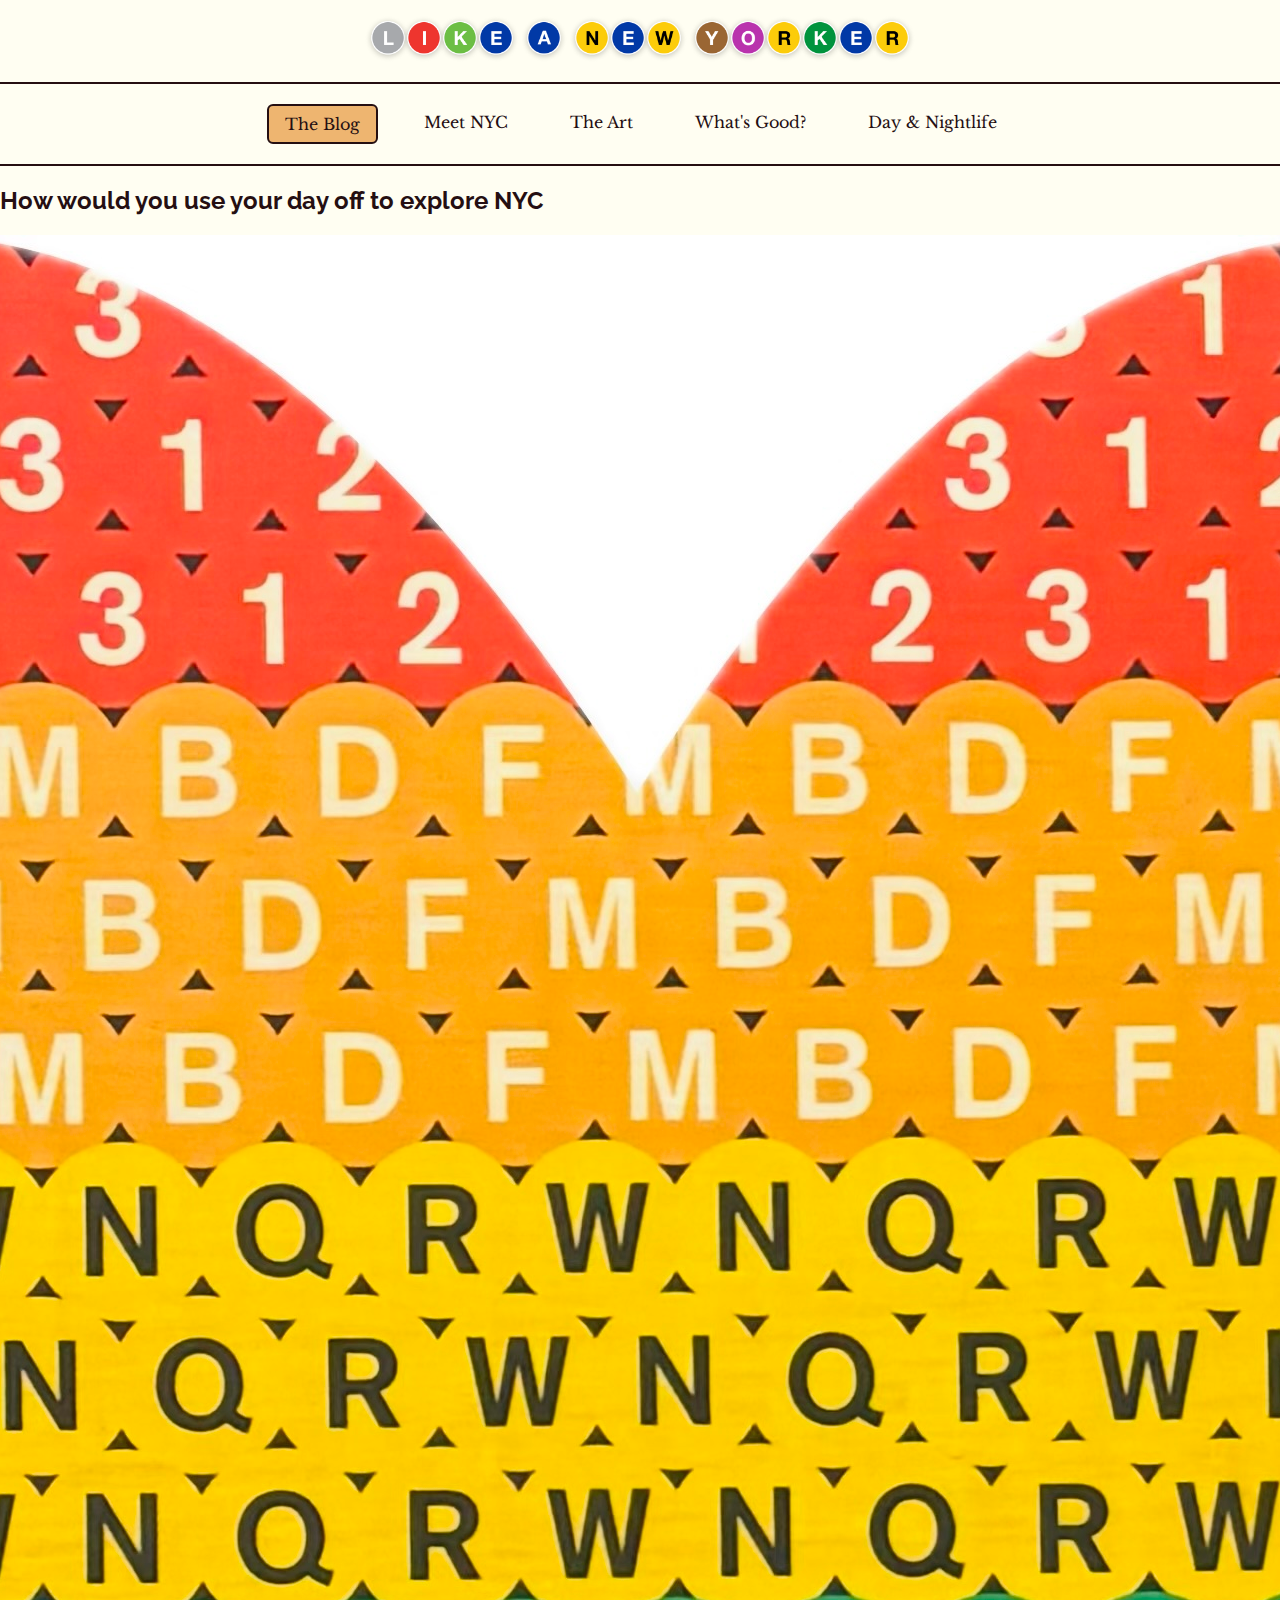
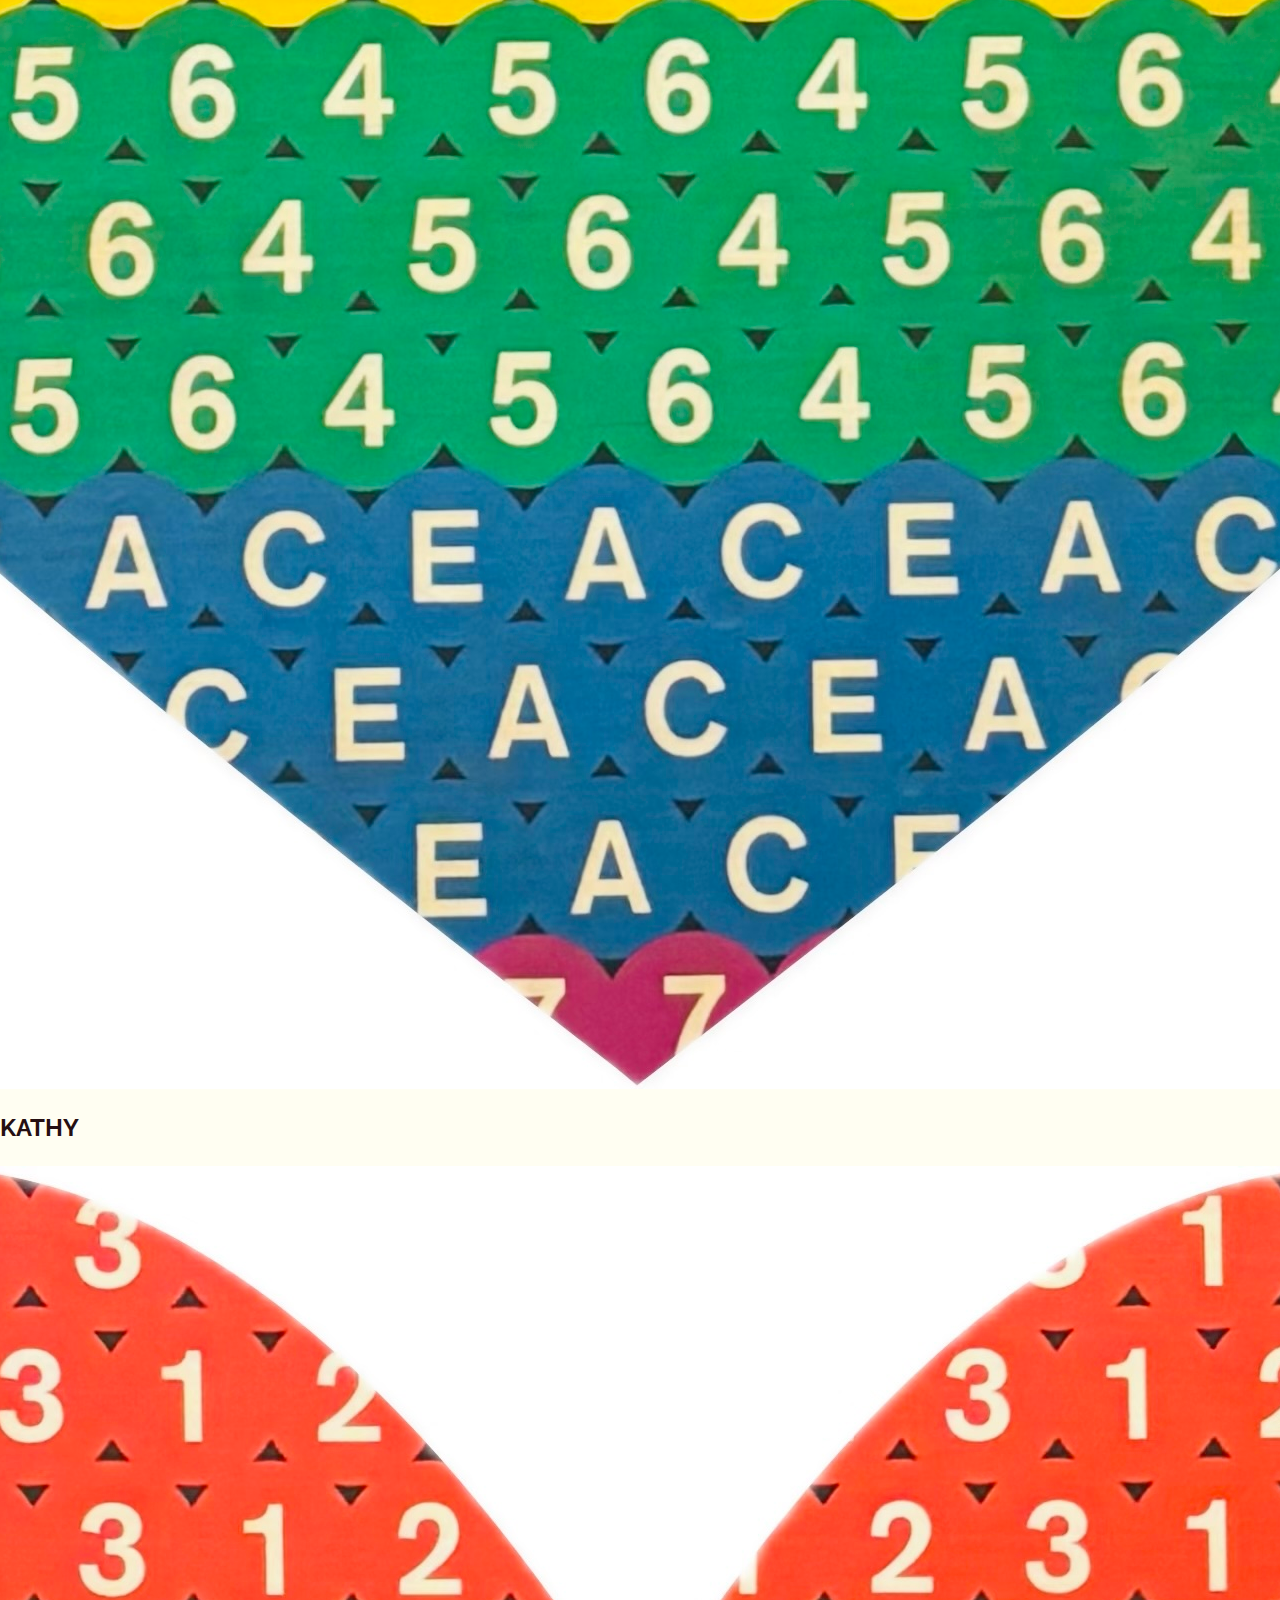
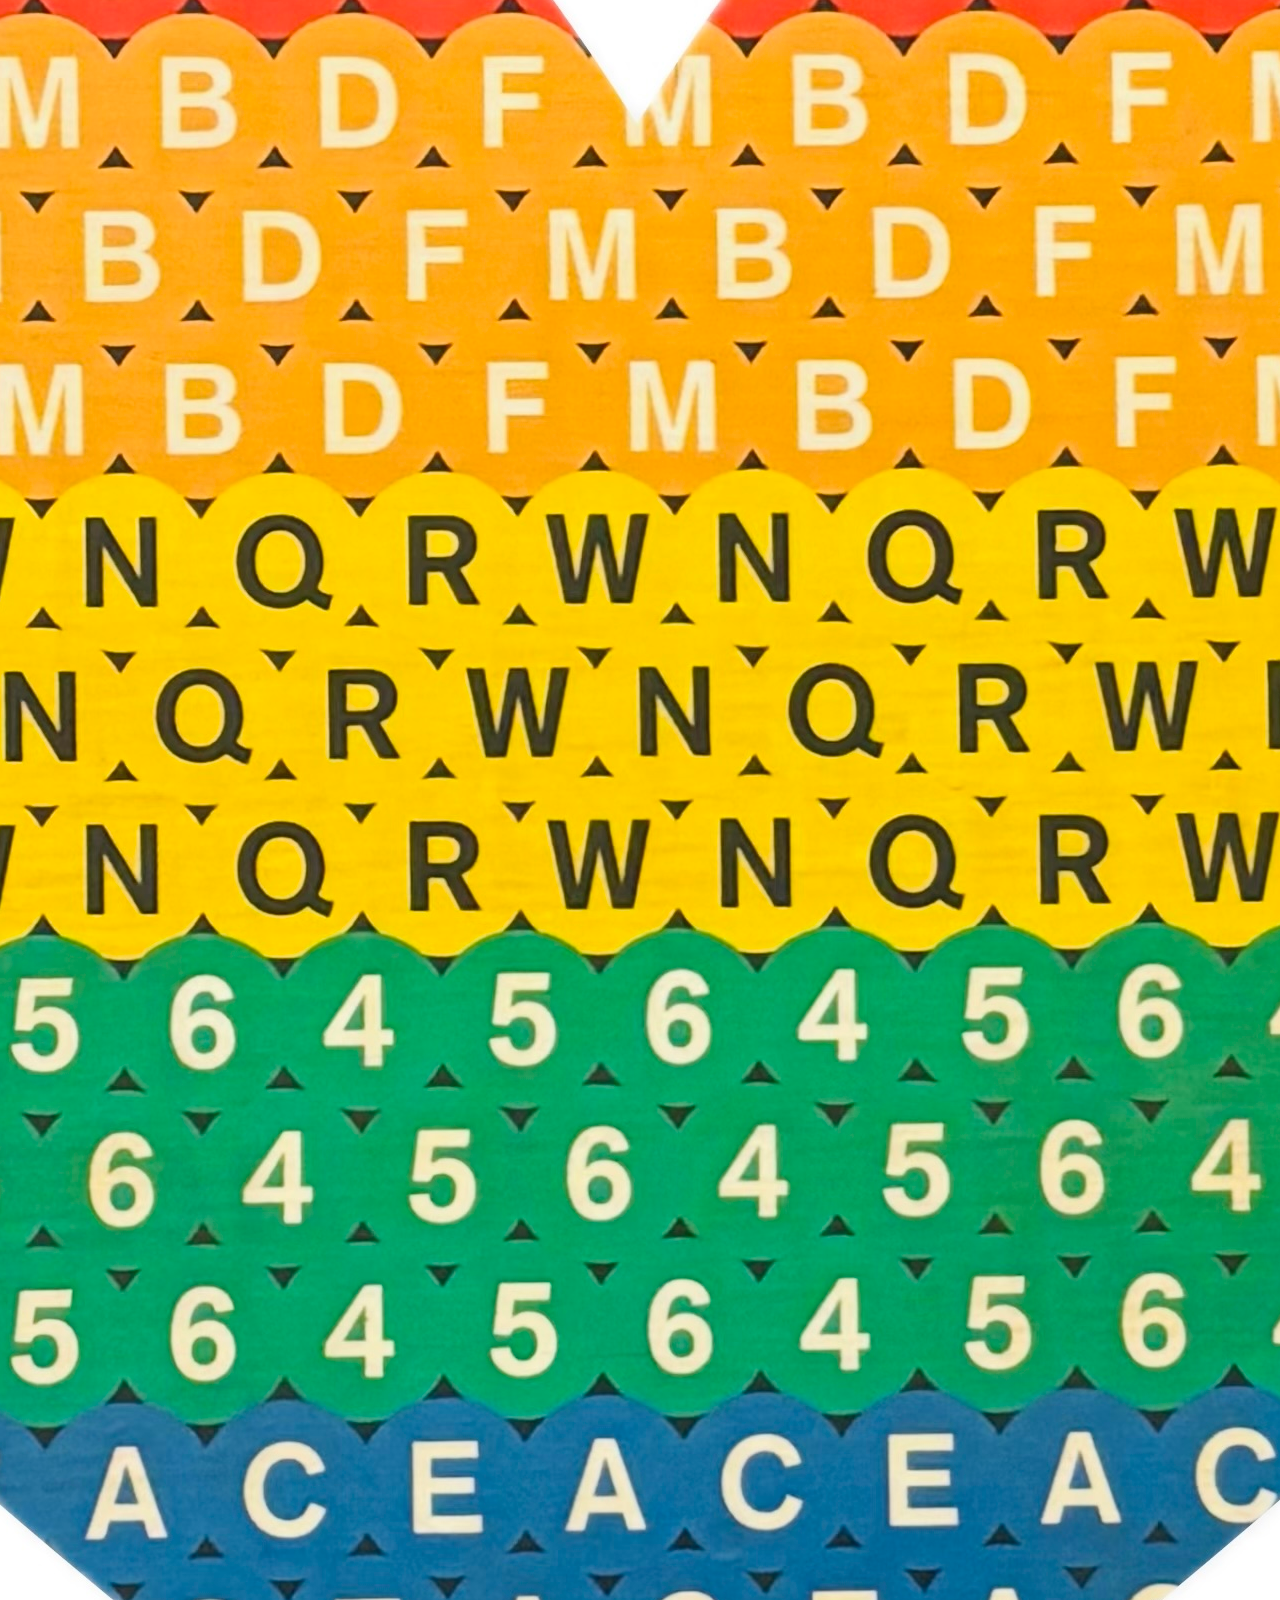
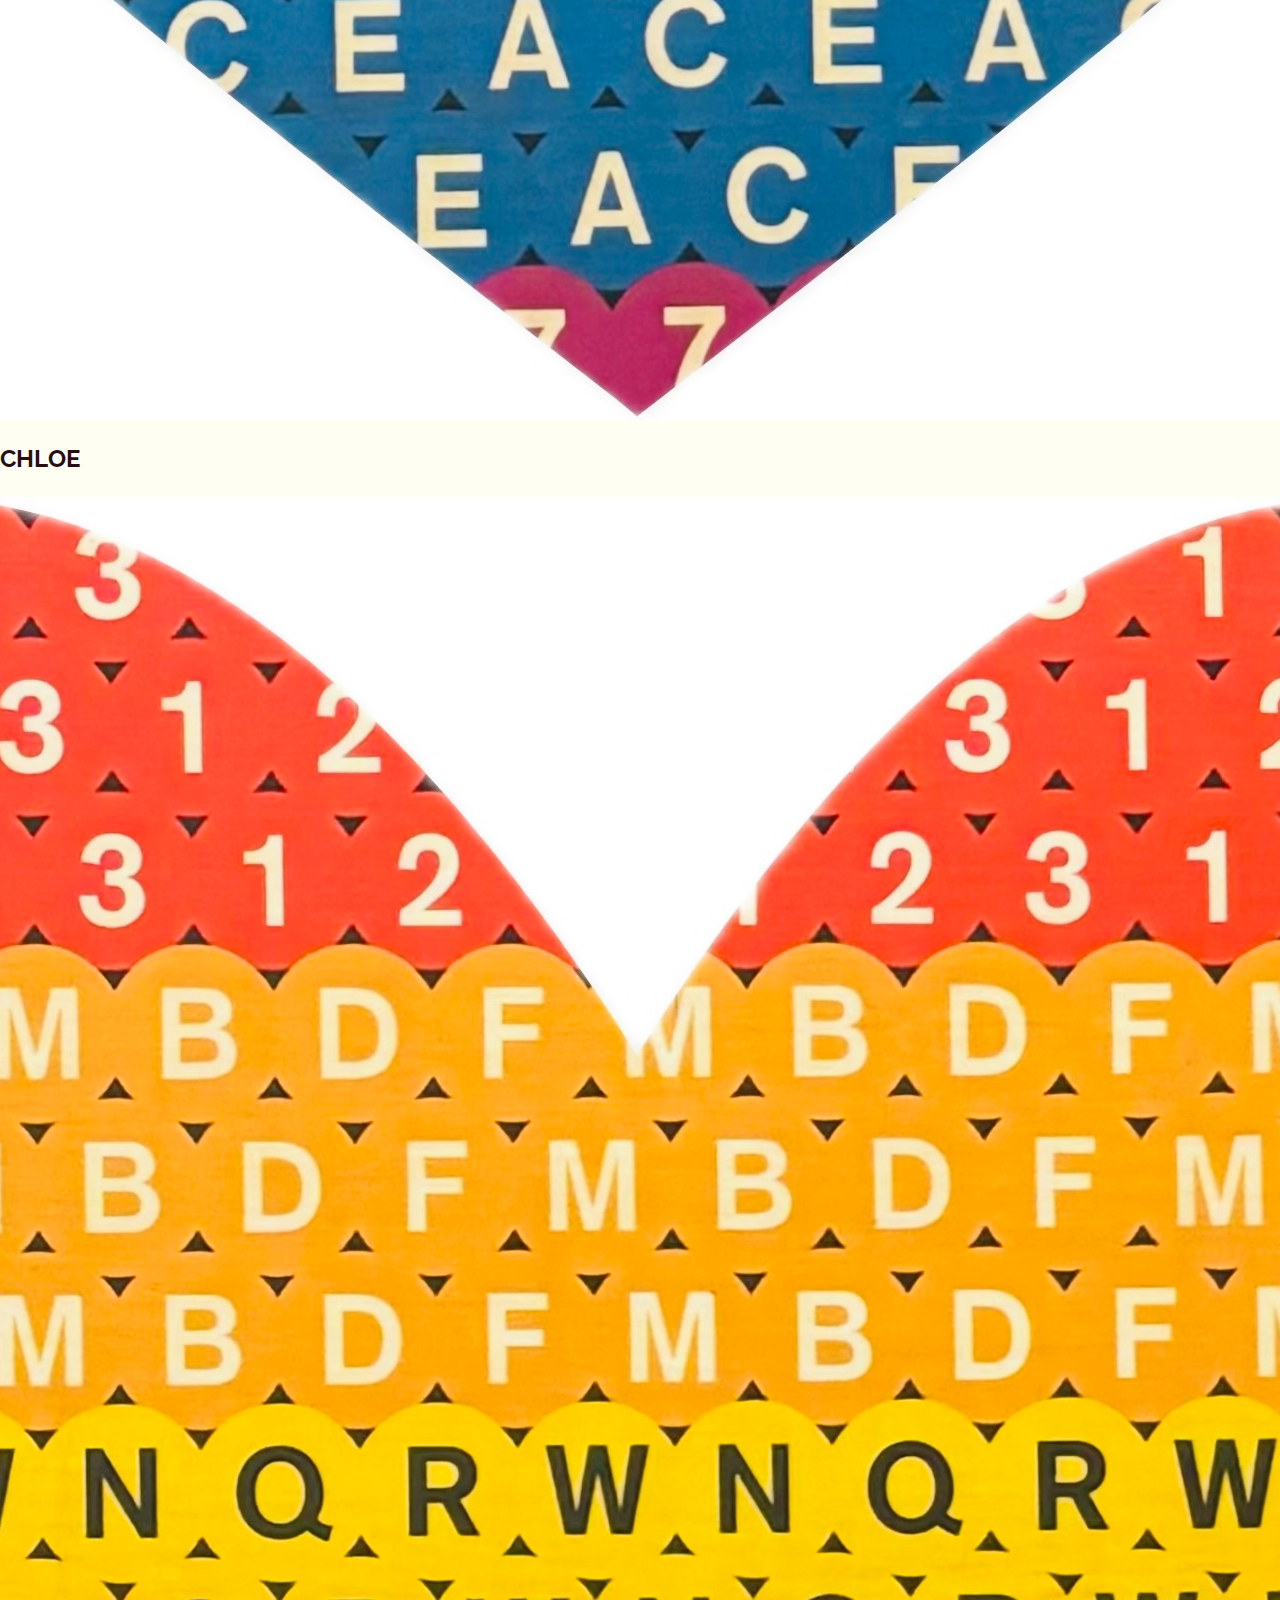
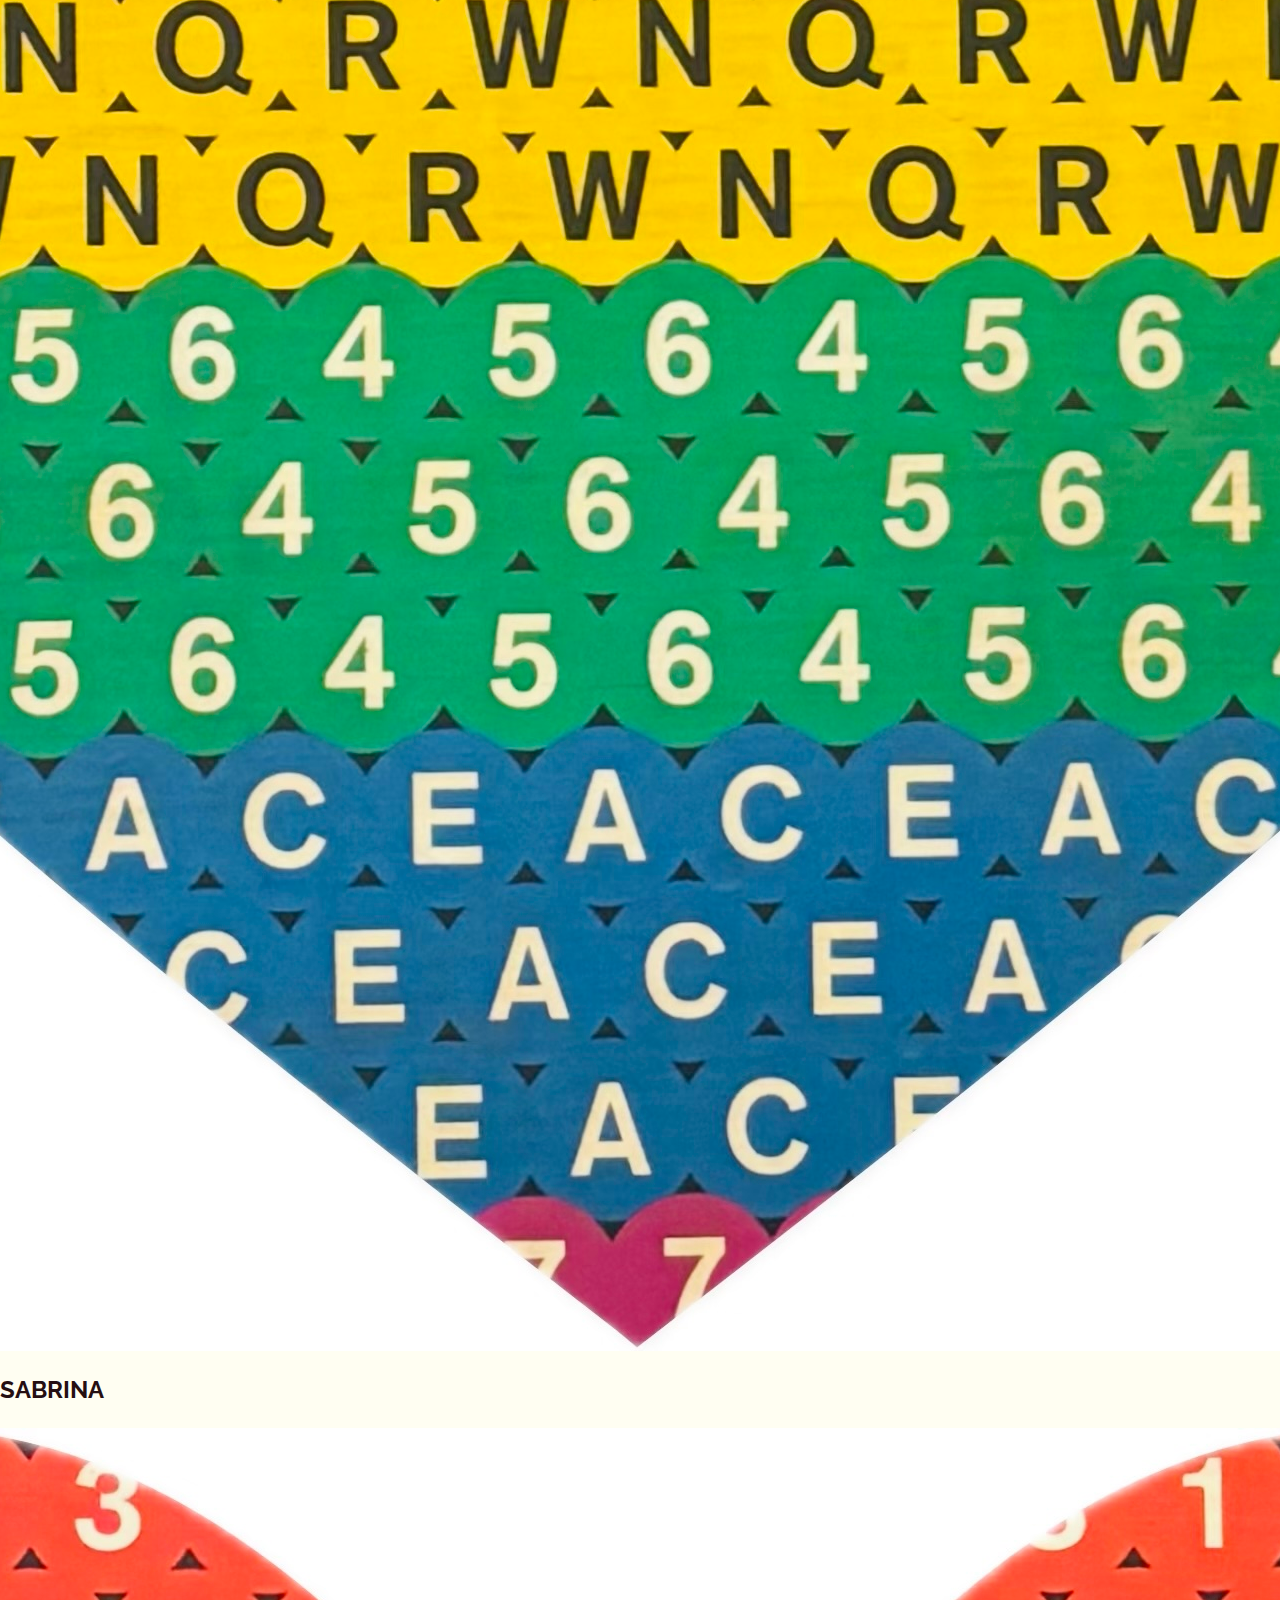
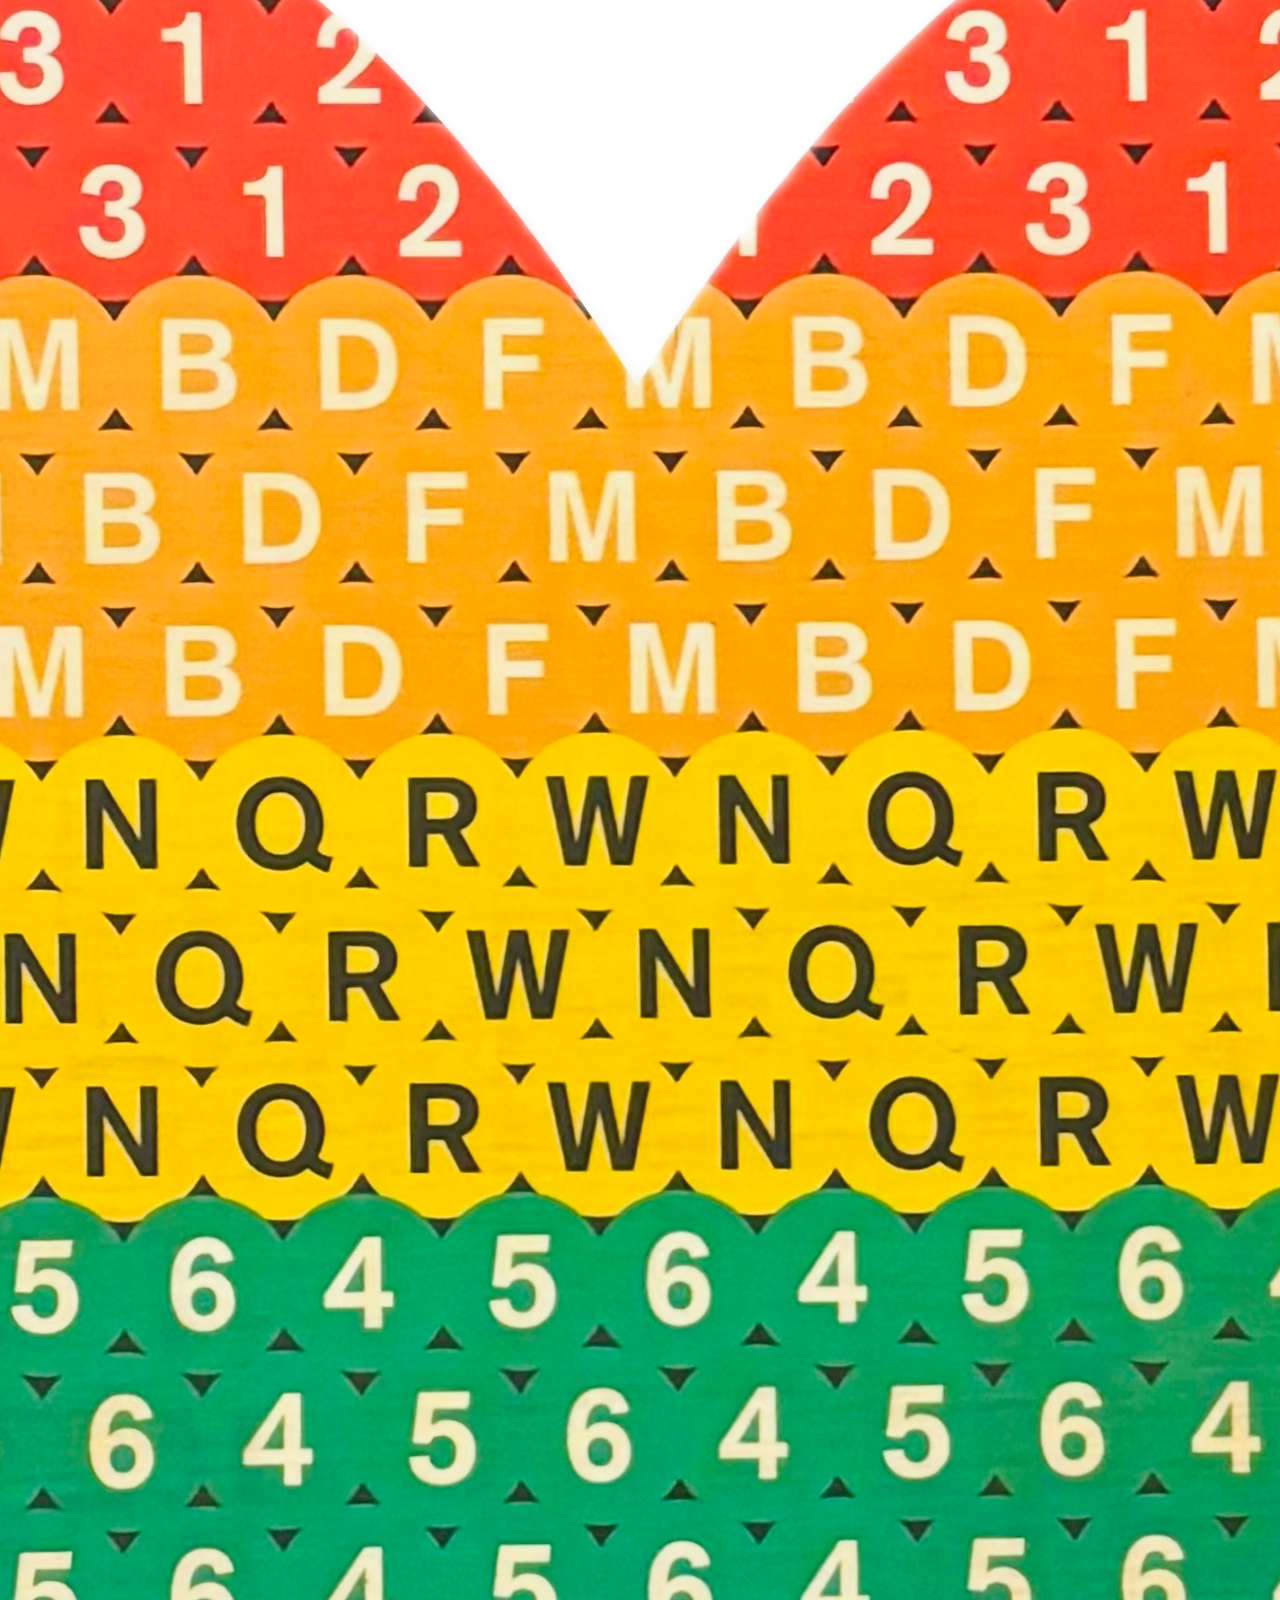
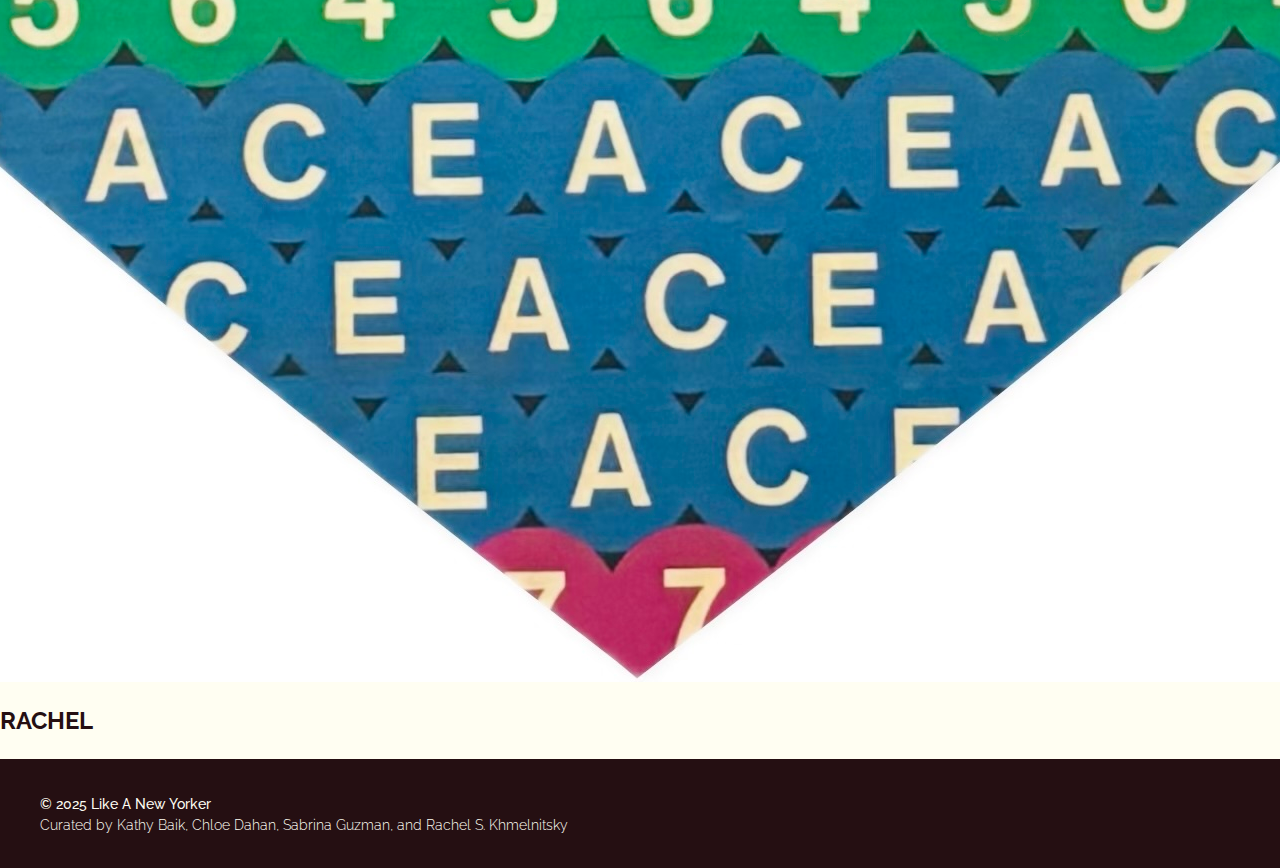
<file: index.html>
<!DOCTYPE html>
<html lang="en">

<head>
  <meta name="viewport" content="width=device-width, initial-scale=1">
  <meta charset="UTF-8">
  <title>Home - Like A New Yorker</title>
  <meta name="description" content="Discover NYC's hidden art gems">
  <meta name="keywords" content="NYC art, galleries, museums, public art">
  <meta name="author" content="Chloe Dahan, Kathy Baik, Rachel S. Khmelnitsky, and Sabrina Guzman">
  <link rel="preconnect" href="https://fonts.googleapis.com">
  <link rel="preconnect" href="https://fonts.gstatic.com" crossorigin>
  <link
    href="https://fonts.googleapis.com/css2?family=Libre+Baskerville:ital,wght@0,400..700;1,400..700&family=Pinyon+Script&family=Raleway:ital,wght@0,100..900;1,100..900&display=swap"
    rel="stylesheet">
  <link rel="stylesheet" href="styles/style.css">
</head>

<body>
  <header id="header">
    <div id="logo-container">
      <div id="logo">
        <a href="index.html">
          <img src="./images/nyclogo.png" alt="Like a New Yorker site logo" style="width:100%">
        </a>
      </div>
    </div>
    <div id="header-container">
            <nav id="nav">
                <ul>
                    <li><a class="blog active-page" href="index.html">The Blog</a></li>
                    <li><a class="meetnyc" href="meetnyc.html">Meet NYC</a></li>
                    <li><a class="art" href="art.html">The Art</a></li>
                    <li><a class="food" href="food.html">What's Good?</a></li>
                    <li><a class="life" href="life.html">Day & Nightlife</a></li>
                </ul>
            </nav>
    </div>
  </header>
  
    <div id="subhdr">
    <h2>How would you use your day off to explore NYC</h2>
  </div>
  
  <!-- 
  <button onclick="myFunction()">dark/light mode</button>
<script>
function myFunction() {
   var element = document.body;
   element.classList.toggle("dark-mode"); 
}
</script>
  <div id=homebody>
    <h2> header 2 here </h2>
    <p> content here</p>
  </div>
-->

  <!--new slide show code test -->
  <div class="imagecontainer">

  <!-- LEFT SIDE: Slideshow -->
  <div class="slideshow">
    <button class="prev">←</button>

    <img id="slide-img" src="./images/mta.jpeg" alt="Slide Image">

    <button class="next">→</button>
  </div>

  <!-- RIGHT SIDE: Text that never changes -->
  <div class="fixed-text">
   <p class="p">KATHY</p>
  </div>

   <div class="imagecontainer">

  <!-- LEFT SIDE: Slideshow -->
  <div class="slideshow">
    <button class="prev">←</button>

    <img id="slide-img" src="./images/mta.jpeg" alt="Slide Image">

    <button class="next">→</button>
  </div>

  <!-- RIGHT SIDE: Text that never changes -->
  <div class="fixed-text">
    <p class="p2">CHLOE</p>
  </div>

      <div class="imagecontainer">

  <!-- LEFT SIDE: Slideshow -->
  <div class="slideshow">
    <button class="prev">←</button>

    <img id="slide-img" src="./images/mta.jpeg" alt="Slide Image">

    <button class="next">→</button>
  </div>

  <!-- RIGHT SIDE: Text that never changes -->
  <div class="fixed-text">
    <p class="p3">SABRINA</p>
  </div>

         <div class="imagecontainer">

  <!-- LEFT SIDE: Slideshow -->
  <div class="slideshow">
    <button class="prev">←</button>

    <img id="slide-img" src="./images/mta.jpeg" alt="Slide Image">

    <button class="next">→</button>
  </div>

  <!-- RIGHT SIDE: Text that never changes -->
  <div class="fixed-text">
    <p class="p4">RACHEL</p>
  </div>

</div>
</div>
</div>
  </div>
  
   <!-- code to make slide show work --!>
<script>
   <!-- image path(beings from 1 to the next photos) --!>
  const images = [
    "./images/mta.jpeg",
    "./images/disco.jpeg",
    "./images/williamsburg.jpeg",
    "./images/house.jpeg"
  ];
 <!-- index keeps track of which image number were currently on --!>
  let index = 0;
 <!-- this is where the picture changes --!>
  const slideImg = document.getElementById("slide-img");
  <!-- next button --!>
  const nextBtn = document.querySelector(".next");
  <!-- previous button --!>
  const prevBtn = document.querySelector(".prev");

   <!-- changes the image source to whatver image is currently choosen --!>
  function updateSlide() {
    slideImg.src = images[index];
  }
 <!-- ensures the slideshow loops back to the beginning when it reaches the end --!>
  nextBtn.addEventListener("click", () => {
    index = (index + 1) % images.length;
    updateSlide();
  });
 <!-- changes the picture --!>
  prevBtn.addEventListener("click", () => {
    index = (index - 1 + images.length) % images.length;
    updateSlide();
  });
</script>

  <footer id="footer">
    <p>&copy; 2025 Like A New Yorker</p>
    <p>Curated by Kathy Baik, Chloe Dahan, Sabrina Guzman, and Rachel S. Khmelnitsky </p>
  </footer>
  </div>
</body>

</html>
</file>
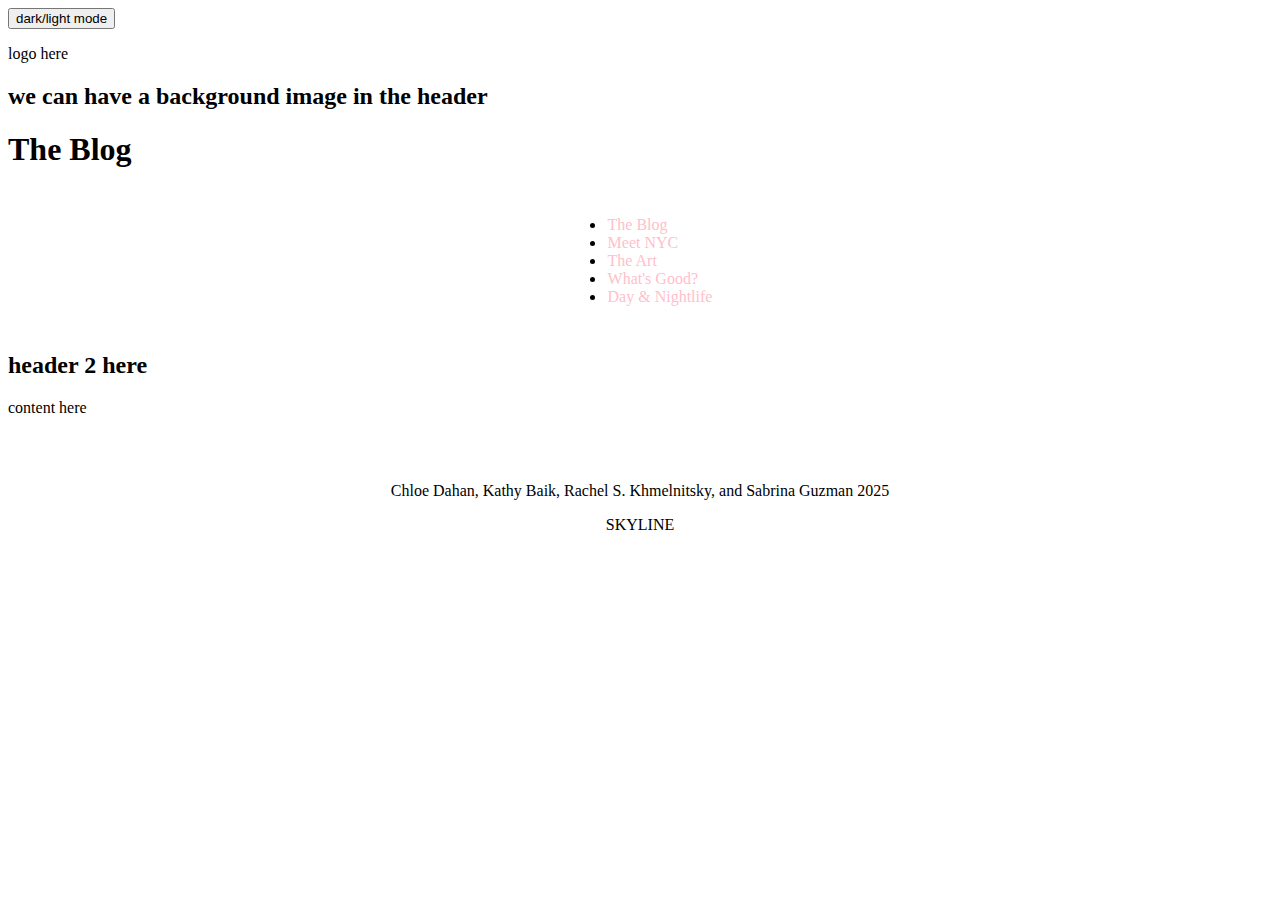
<file: home.html>
<!DOCTYPE html>
<html lang=en>
<head>
<meta name="viewport" content="">
<meta charset="UTF-8">
<title>Index</title>
<meta name="description" content="Like a New Yorker">
<meta name="keywords" content="Homepage">
<meta name="author" content="Chloe Dahan, Kathy Baik, Rachel S. Khmelnitsky, and Sabrina Guzman "> 
<link rel="stylesheet" href="style.css">
</head>
<body>
<button onclick="myFunction()">dark/light mode</button>
<script>
function myFunction() {
   var element = document.body;
   element.classList.toggle("dark-mode");
}
</script>
<header>
<p>logo here</p>
<h2> we can have a background image in the header</h2>
<div id=header>
  <h1>The Blog</h1>
<div id=nav>
  <nav> 
    <ul>
    <li><a class="home" href="home.html">The Blog</a></li>
    <li><a class="meetnyc" href="meetnyc.html">Meet NYC</a></li>
    <li><a class="art" href="art.html">The Art</a></li>
   <li> <a class="food" href="food.html">What's Good?</a></li>
	<li><a class="life" href="life.html">Day & Nightlife</a></li>
  </ul>
  </nav>
</div>
    </div>
</header>
<div  id=homebody>
  <h2> header 2 here </h2>
  <p> content here</p>
  </div>
</body>
</html>
<div id=footer>
<footer> Chloe Dahan, Kathy Baik, Rachel S. Khmelnitsky, and Sabrina Guzman 2025
   <div class=skyline>
  <p>SKYLINE</p>
  </div>
  </footer>
</div>
</file>
<file: styles/style.css>
:root {
    --vanilla: #FFFEF2;
    --raspberry: #D14C18;
    --sunbeam: #eeb570;
    --sunshine: #f4d68c;
    --verdant: #dae080;
    --blueberry: #7C9DD2;
    --moss: #4b4e01;
    --lilac: #efaee4;
    --peppermint: #f8e8fa;
    --dusk: #250f12;
}

body {
    background-color: var(--vanilla);
    color: var(--dusk);
    margin: 0;
    padding: 0;
    font-family: "Raleway", sans-serif;
}

/* Skip link for keyboard navigation */
.skip-link {
    position: absolute;
    top: -40px;
    left: 0;
    background: var(--dusk);
    color: var(--vanilla);
    padding: 8px;
    z-index: 1000;
    text-decoration: none;
    border-radius: 0 0 4px 0;
}

.skip-link:focus {
    top: 0;
}

/* Header */
#header {
    width: 100%;
    background-color: var(--vanilla);
    position: sticky;
    top: 0;
    z-index: 100;
}

#logo-container {
    display: flex;
    justify-content: center;
    align-items: center;
    padding: 15px;
    width: 100%;
    box-sizing: border-box;
}

#logo a {
    text-decoration: none;
    color: var(--dusk);
    display: block;
    transition: opacity 0.3s ease;
}

#logo img {
    height: 48px;
    width: auto;
}

#header-container {
    display: flex;
    justify-content: center;
    align-items: center;
    padding: 20px 0;
    width: 100%;
    border-top: 2px solid var(--dusk);
    border-bottom: 2px solid var(--dusk);
    box-sizing: border-box;
}

/* Navigation */
#nav ul {
    display: flex;
    gap: 30px;
    margin: 0;
    padding: 0;
    list-style: none;
    width: auto;
    height: auto;
    justify-content: center
}

#nav li {
    width: auto;
    height: auto;
    padding: 0;
}

nav a {
    font-family: "Libre Baskerville", serif;
    font-size: 16px;
    font-weight: 400;
    text-decoration: none;
    color: var(--dusk);
    padding: 8px 16px;
    border-radius: 6px;
    display: inline-block;
    transition: background-color 0.3s ease;
}

nav a.blog:hover {
    background-color: var(--sunbeam);
    color: var(--dusk);
}

nav a.meetnyc:hover {
    background-color: var(--blueberry);
    color: var(--dusk);
}

nav a.art:hover {
    background-color: var(--verdant);
    color: var(--dusk);
}

nav a.food:hover {
    background-color: var(--raspberry);
    color: var(--dusk);
}

nav a.life:hover {
    background-color: var(--peppermint);
    color: var(--dusk);
}

nav a.active-page {
    background-color: var(--sunbeam);
    color: var(--dusk);
    border: 2px solid var(--dusk);
}

/* Banner */
.banner {
    width: 100%;
    min-height: 400px;
    display: flex;
    align-items: center;
    justify-content: center;
    margin: 0;
    padding: 0;
    position: relative;
    /* allow absolutely-positioned img and overlay */
    overflow: hidden;
}

.banner-img {
    position: absolute;
    top: 0;
    left: 0;
    width: 100%;
    height: 100%;
    object-fit: cover;
    display: block;
}

/* subtle dark overlay to keep white text readable */
.banner::before {
    content: "";
    position: absolute;
    inset: 0;
    background: var(--dusk);
    pointer-events: none;
}

.banner-text {
    position: relative;
    z-index: 1;
}

.banner-text {
    text-align: center;
    color: var(--dusk);
}

.banner-text h1 {
    font-family: "Pinyon Script", cursive;
    font-size: 100px;
    font-weight: 400;
    color: var(--dusk);
    margin: 0 0 20px 0;
}

.banner-text p {
    font-family: "Raleway", sans-serif;
    font-size: 18px;
    font-weight: 300;
    color: var(--dusk);
    line-height: 1.8;
    max-width: 800px;
}

/* Main content sections */
.content-section {
    background-color: var(--dusk);
    color: var(--vanilla);
    padding: 60px 0;
    /* vertical padding stays on full-width section */
    text-align: left;
    /* left-align header and body as requested */
}

.content-container {
    max-width: 1100px;
    /* constrain inner content */
    padding: 0 40px;
    /* horizontal padding for inner content */
    margin: 0 auto;
    /* center inner content */
}

.content-section h2 {
    font-family: "Libre Baskerville", serif;
    font-size: 40px;
    font-weight: 400;
    color: var(--vanilla);
    margin-top: 0;
    margin-bottom: 30px;
}

.content-section p {
    font-family: "Raleway", sans-serif;
    font-size: 16px;
    font-weight: 300;
    color: var(--vanilla);
    line-height: 1.8;
    max-width: 900px;
}

.activities-grid {
    display: grid;
    grid-template-columns: repeat(4, 1fr);
    /* 4 columns on desktop */
    gap: 30px;
    margin: 40px 0;
}

.activity-card {
    background-color: rgba(255, 254, 242, 0.08);
    padding: 30px;
    border-radius: 10px;
    border: 2px solid var(--dusk);
    transition: transform 0.18s ease;
}

.activity-card:hover {
    transform: translateY(-3px);
    /* slight lift for affordance, no color change */
}

.activity-card h3 {
    font-family: "Libre Baskerville", serif;
    font-size: 24px;
    font-weight: 400;
    color: var(--dusk);
    /* headings inside cards use dusk */
    margin-top: 0;
}

.activity-card p {
    font-family: "Raleway", sans-serif;
    font-size: 14px;
    font-weight: 300;
    color: var(--dusk);
    /* body text inside cards uses dusk */
    line-height: 1.8;
    max-width: none;
}

.activity-card a {
    display: inline-block;
    margin-top: 15px;
    padding: 8px 18px;
    background: transparent;
    /* outline-only buttons */
    color: var(--dusk);
    text-decoration: none;
    border-radius: 6px;
    font-weight: 600;
    border: 2px solid var(--dusk);
    transition: box-shadow 0.12s ease, transform 0.12s ease;
}

.activity-card a:focus,
.activity-card a:focus-visible {
    background-color: var(--vanilla); /* invert to vanilla on focus */
    color: var(--dusk);
    outline: 3px solid var(--dusk);
    outline-offset: 2px;
    box-shadow: 0 0 0 6px rgba(37, 15, 18, 0.15);
}

.activity-card a:hover {
    background-color: var(--vanilla);
    /* invert to vanilla background */
    color: var(--dusk);
    /* dusk text on hover */
    transform: translateY(-1px);
}

/* Card-specific backgrounds that match the nav hover colors. */
.card-meetnyc {
    background-color: var(--blueberry);
    color: var(--dusk);
    border: 4px solid var(--dusk);
}

.card-art {
    background-color: var(--verdant);
    color: var(--dusk);
    border: 4px solid var(--dusk);
}

.card-food {
    background-color: var(--raspberry);
    color: var(--dusk);
    border: 4px solid var(--dusk);
}

.card-life {
    background-color: var(--peppermint);
    color: var(--dusk);
    border: 4px solid var(--dusk);
}

/* Ensure readable text and focus styles for accessibility */
.activity-card h3,
.activity-card p {
    margin: 0 0 12px 0;
}

.activity-card:focus-within {
    outline: 3px solid #fff3;
    /* visible focus ring when a child receives focus */
    box-shadow: 0 0 0 4px rgba(0, 0, 0, 0.08);
}

/* Author photo styles */
.author-photo-wrap {
    width: 150px;
    height: 150px;
    margin: 0 auto;
    overflow: hidden;
    border-radius: 50%;
    border: 2px solid var(--dusk);
}

.author-photo {
    width: 100%;
    height: 100%;
    object-fit: cover;
    display: block;
}

/* Screen-reader only helper */
.sr-only {
    position: absolute !important;
    height: 1px;
    width: 1px;
    overflow: hidden;
    clip: rect(1px, 1px, 1px, 1px);
    white-space: nowrap;
    border: 0;
    padding: 0;
    margin: -1px;
}

/* Authors section */
.authors-section {
    background-color: var(--raspberry);
    padding: 60px 40px;
    text-align: center;
}

.authors-section h2 {
    font-family: "Libre Baskerville", serif;
    font-size: 40px;
    font-weight: 400;
    color: var(--vanilla);
    margin-top: 0;
    margin-bottom: 40px;
}

.authors-grid {
    display: grid;
    grid-template-columns: repeat(auto-fit, minmax(220px, 1fr));
    gap: 30px;
    margin: 40px 0;
}

.author-card {
    padding: 20px;
    border-radius: 10px;
    background-color: #fffaf5;
    border: 3px solid var(--dusk);
}

.author-card h3 {
    font-family: "Libre Baskerville", serif;
    font-size: 20px;
    font-weight: 400;
    color: var(--dusk);
    margin: 15px 0 10px 0;
}

.author-card p {
    font-family: "Raleway", sans-serif;
    font-size: 13px;
    font-weight: 300;
    color: #666;
    line-height: 1.6;
    max-width: none;
}

.author-icon {
    width: 100px;
    height: 100px;
    margin: 0 auto;
    border-radius: 50%;
    background-color: var(--sunbeam);
    display: flex;
    align-items: center;
    justify-content: center;
    font-size: 40px;
    font-weight: bold;
    color: var(--dusk);
}

/* slide show begins */

/* Container holds text + slideshow side-by-side */
.imagecontainer {
    flex-direction: row;
    /* slideshow left, text right */
}

/* Stack slideshow ABOVE text, centered */
.imagecontainer-wrapper {
    display: flex;
    flex-direction: column;   /* <-- this stacks vertically */
    align-items: center;      /* <-- centers everything */
    text-align: center;
    gap: 20px;
}

/* Text inside fixed-text */
.fixed-text p {
    font-size: 24px;
    font-weight: bold;
}

/* Center the slideshow + arrows */
.slideshow {
    display: flex;
    align-items: center;
    justify-content: center;
    gap: 20px;
}

/* Slideshow arrows */
.slideshow button {
  background-color: #f7a0cb;
  border: none;
  padding: 10px 15px;
  cursor: pointer;
  border-radius: 8px;
  font-size: 18px;
  font-weight: bold;
  transition: outline 0.2s ease;
}

.slideshow button:focus,
.slideshow button:focus-visible {
  outline: 3px solid var(--dusk);
  outline-offset: 2px;
}

/* Image in slideshow */
.slide-img {
    width: 300px;      /* same width */
    height: 300px;     /* same height → perfect circle */
    border-radius: 50%;
    object-fit: cover;
    box-shadow: 0 4px 10px rgba(0, 0, 0, 0.3);
}
/*end of slide show style */

/* Footer */
#footer {
    width: 100%;
    background-color: var(--dusk);
    color: var(--vanilla);
    padding: 30px 40px;
    border-top: 2px solid var(--dusk);
}

#footer p {
    font-size: 14px;
    font-weight: 300;
    margin: 5px 0;
}

#footer p:first-child {
    font-weight: 500;
}

/* Responsive Design */
@media (max-width: 768px) {
    #header-container {
        flex-direction: column;
        gap: 15px;
        padding: 15px 0;
    }

    #nav ul {
        flex-direction: row;
        gap: 10px;
        flex-wrap: wrap;
        justify-content: center;
    }

    nav a {
        font-size: 14px;
        padding: 6px 12px;
    }

    .banner {
        height: 250px;
    }

    .banner-text h1 {
        font-size: 40px;
    }

    .banner-text p {
        font-size: 16px;
    }

    .content-section h2,
    .authors-section h2,
    .blog-section h2 {
        font-size: 28px;
    }

    .activities-grid {
        grid-template-columns: repeat(2, 1fr);
        /* 2 columns on tablets */
    }

    /* revert content alignment to center on smaller screens for readability */
    .content-section {
        text-align: center;
    }

    .authors-grid {
        grid-template-columns: repeat(2, 1fr);
    }

    #footer {
        padding: 20px;
    }
}

@media (max-width: 480px) {
    #logo-container {
        padding: 12px;
    }

    #logo img {
        height: 50px;
    }

    #header-container {
        padding: 12px 0;
        gap: 12px;
    }

    #nav ul {
        gap: 8px;
    }

    nav a {
        font-size: 12px;
        padding: 5px 10px;
    }

    .banner {
        height: 200px;
    }

    .banner-text h1 {
        font-size: 28px;
    }

    .banner-text p {
        font-size: 14px;
    }

    .activities-grid {
        grid-template-columns: 1fr;
        /* 1 column on small screens */
    }

    .authors-grid {
        grid-template-columns: 1fr;
    }

    .content-section,
    .authors-section,
    .blog-section {
        padding: 40px 20px;
    }

    #footer p {
        font-size: 12px;
    }
}
</file>
<file: style.css>
Body {}
# header {}
nav {
    background-color: transparent;
    display: flex;
    justify-content: space-evenly;
    gap: 25px;
    padding: 10px;
}
nav a {
    background-color: transparent;
    color: #9AFEFF;
    text-decoration: none;
    padding: 2px;
    text-align-last: center;
    transition: background-color 0.3s, color 0.3s;
}
nav a:hover {
    background-color: transparent;
    color: #DC381F;
    width: 25%;
}
a:link {
    color: pink;
    background-color: transparent;
    text-decoration: none;
}
}
a:link {
    color: #9AFEFF;
    background-color: transparent;
    text-decoration: none;
}

a:visited {
    color: #9AFEFF;
    background-color: transparent;
    text-decoration: none;
}

a:hover {
    color: #d6a1c3;
    background-color: transparent;
    text-decoration: underline;
}

a:active {
    color: #d6a1c3;
    background-color: transparent;
    text-decoration: underline;
}
footer {
    background-color: transparent;
    color: ;
    padding: 25px;
    width: auto;
    margin: 40px;
    text-align:center;
    position:static;
}
</file>
